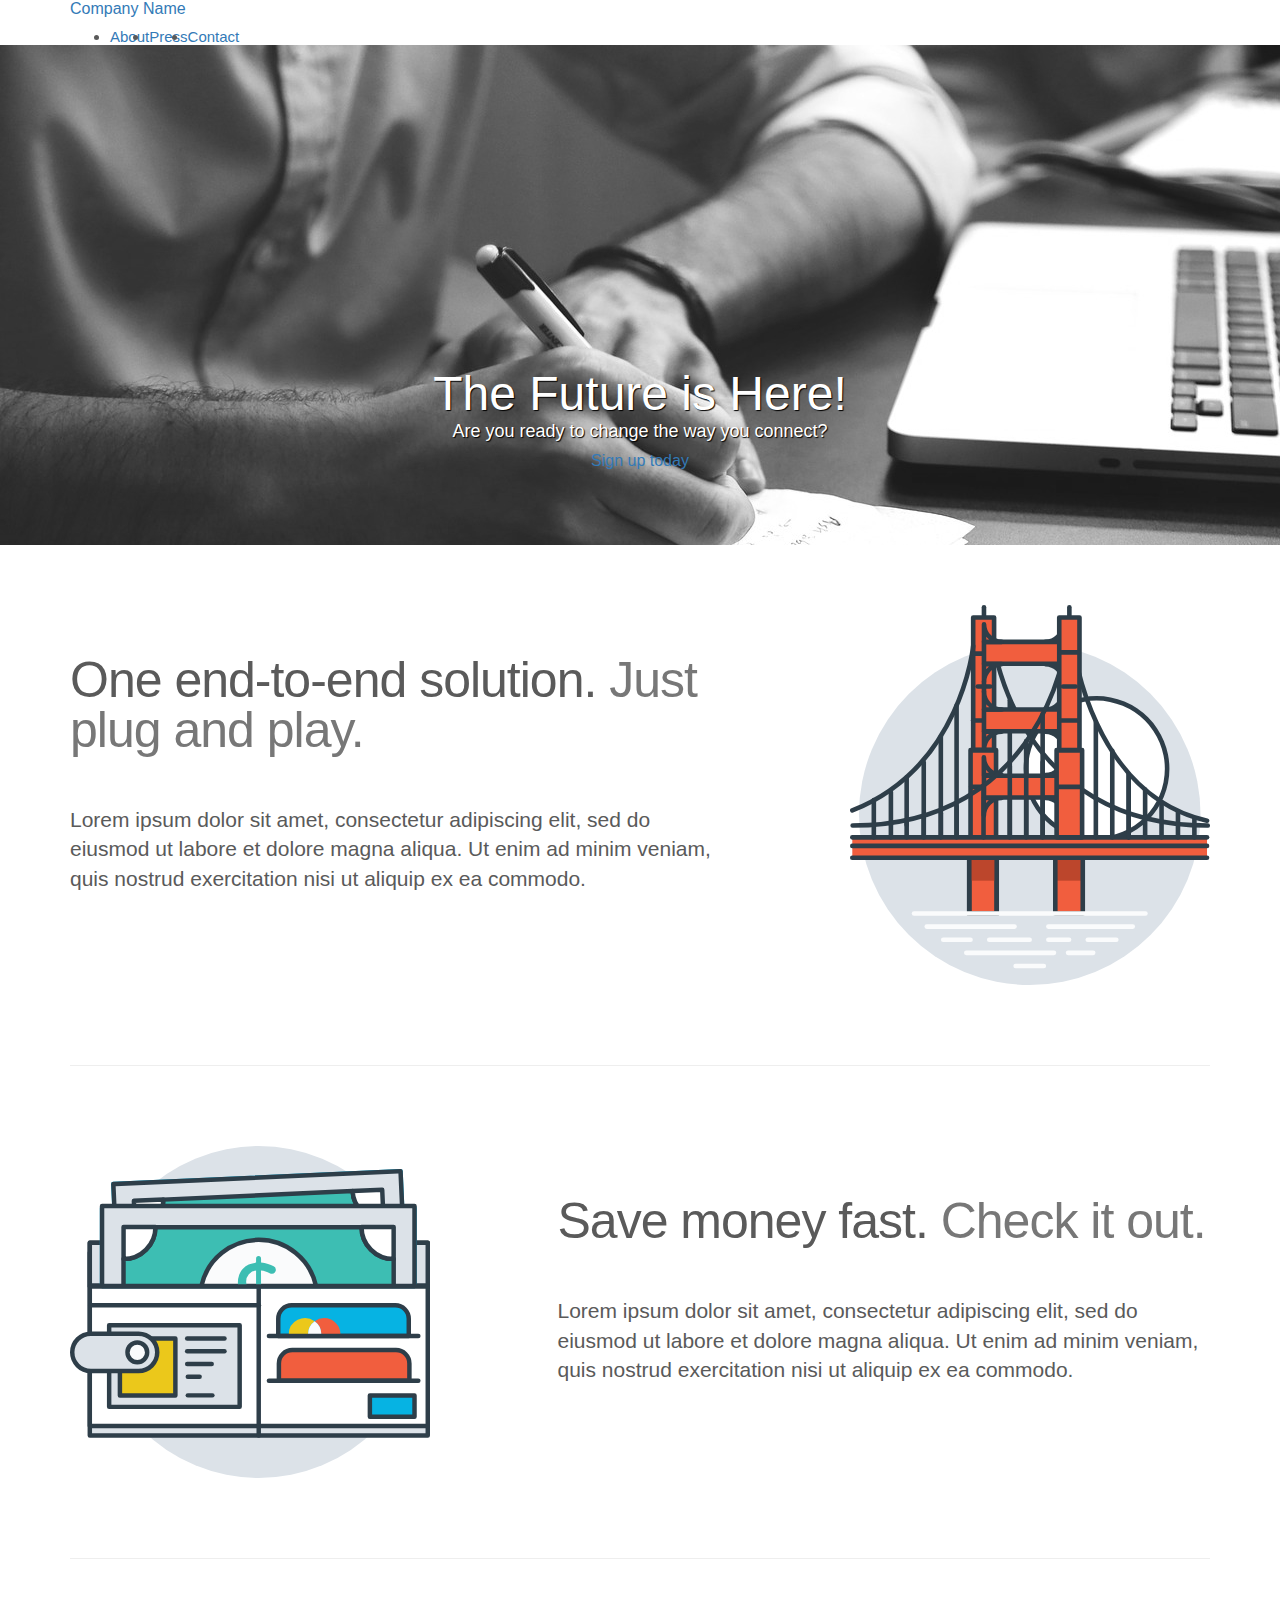
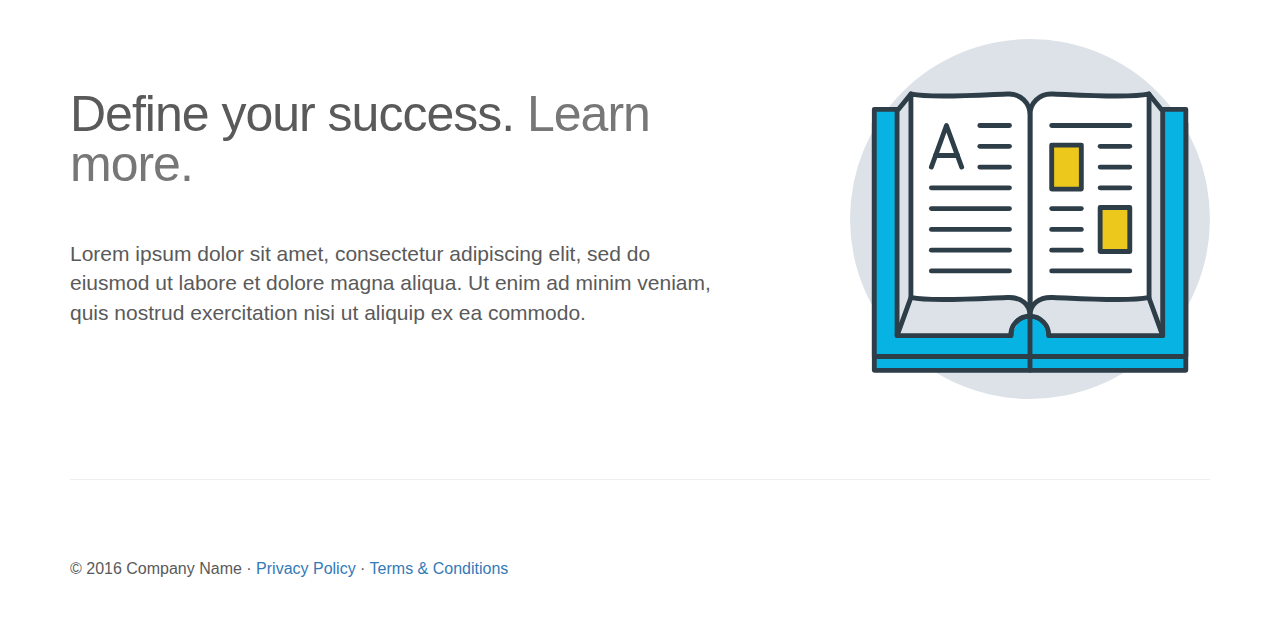
<file: index.html>
<!DOCTYPE html>
<html lang="en">
  <head>
    <meta charset="utf-8">
    <meta http-equiv="X-UA-Compatible" content="IE=edge">
    <meta name="viewport" content="width=device-width, initial-scale=1">
    <title>Div Soup Clean Up</title>
    <link href="css/bootstrap.min.css" rel="stylesheet">
    <link href="css/styles.css" rel="stylesheet">
    <meta name="udacity-grader" content="http://udacity.github.io/fend/lessons/L5/problem-set/09-div-soup-clean-up/tests.json">
  </head>
  <body>
    <div class="navbar-static-top">
      <div class="container">
          <a class="navbar-brand" href="#">Company Name</a>
          <nav>
            <ul class="nav navbar-nav navbar-right">
              <li><a href="#">About</a></li>
              <li><a href="#">Press</a></li>
              <li><a href="#">Contact</a></li>
            </ul>
          </nav>
      </div>
    </div>
    <div class="container hero">
      <div class="hero-image"></div>
      <div class="hero-text">
        <div class="headline">The Future is Here!</div>
        <p class="teaser">Are you ready to change the way you connect?</p>
        <a class="btn btn-lg btn-primary" href="#">Sign up today</a>
      </div>
    </div>
    <div class="container">
      <div class="row">
        <div class="col-md-7">
          <h2 class="featured-heading">One end-to-end solution. <span class="text-muted">Just plug and play.</span></h2>
          <p class="lead">Lorem ipsum dolor sit amet, consectetur adipiscing elit, sed do eiusmod ut labore et dolore magna aliqua. Ut enim ad minim veniam, quis nostrud exercitation nisi ut aliquip ex ea commodo.</p>
        </div>
        <div class="col-md-4 col-md-offset-1">
          <img class="featured-image img-responsive center-block" src="img/bridge.svg" alt="bridge">
        </div>
      </div>
      <hr class="divider">
      <div class="row">
        <div class="col-md-7 col-md-push-5">
          <h2 class="featured-heading">Save money fast. <span class="text-muted">Check it out.</span></h2>
          <p class="lead">Lorem ipsum dolor sit amet, consectetur adipiscing elit, sed do eiusmod ut labore et dolore magna aliqua. Ut enim ad minim veniam, quis nostrud exercitation nisi ut aliquip ex ea commodo.</p>
        </div>
        <div class="col-md-4 col-md-pull-7">
          <img class="featured-image img-responsive center-block" src="img/wallet.svg" alt="wallet">
        </div>
      </div>
      <hr class="divider">
      <div class="row">
        <div class="col-md-7">
          <h2 class="featured-heading">Define your success. <span class="text-muted">Learn more.</span></h2>
          <p class="lead">Lorem ipsum dolor sit amet, consectetur adipiscing elit, sed do eiusmod ut labore et dolore magna aliqua. Ut enim ad minim veniam, quis nostrud exercitation nisi ut aliquip ex ea commodo.</p>
        </div>
        <div class="col-md-4 col-md-offset-1">
          <img class="featured-image img-responsive center-block" src="img/book.svg" alt="book">
        </div>
      </div>
      <hr class="divider">
      <div>
        <p>&copy; 2016 Company Name &middot; <a href="#">Privacy Policy</a> &middot; <a href="#">Terms &amp; Conditions</a></p>
      </div>
    </div>
  </body>
</html>
</file>
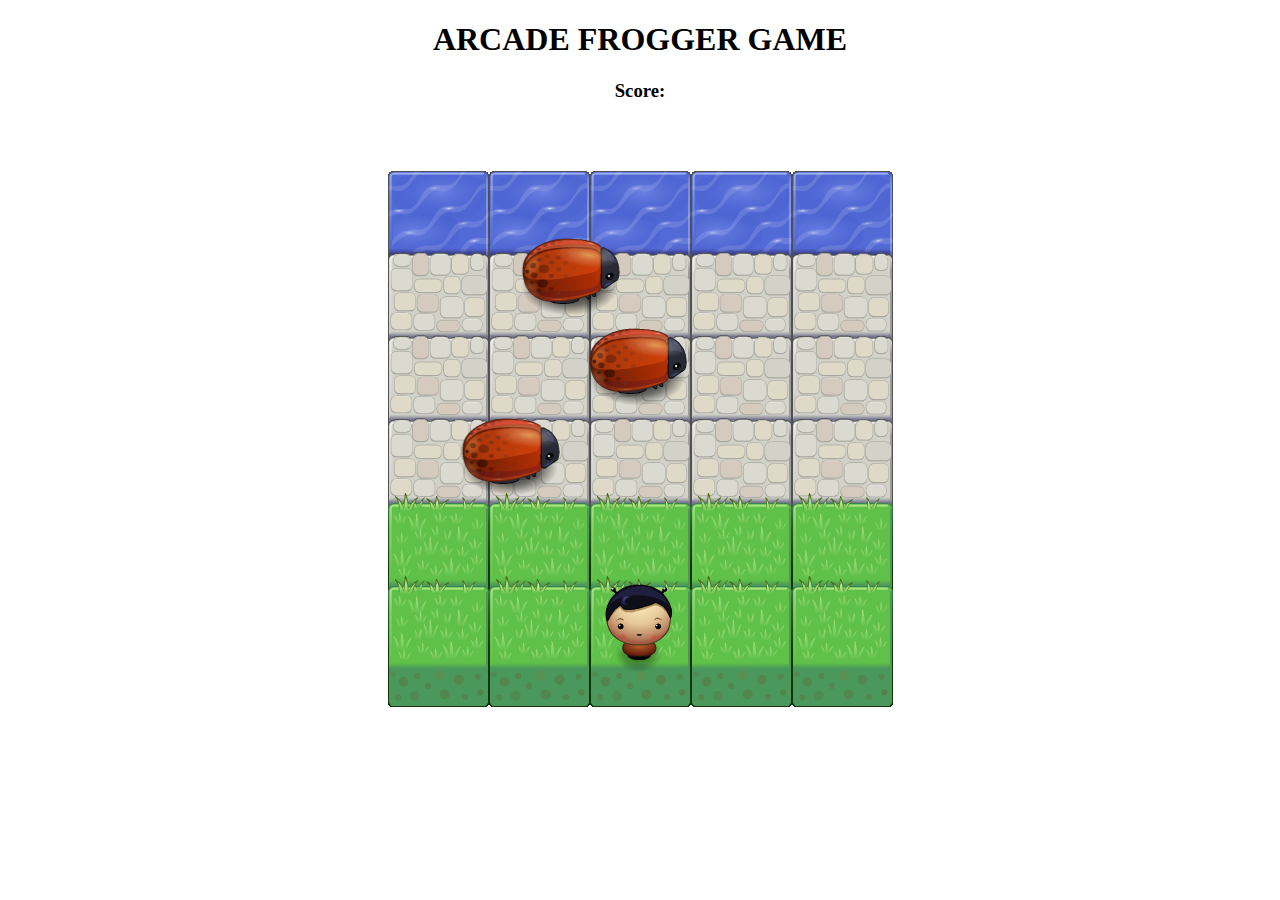
<file: Arcade Game/index.html>
<!DOCTYPE html>
<html>
<head>
    <meta charset="UTF-8">
    <title>Arcade Frogger Game </title>
    <link rel="stylesheet" href="css/style.css">
</head>
<body>
    <h1>ARCADE FROGGER GAME</h1>
    <h3>Score: <div id = "score"></div></h3>
    <script src="js/jquery-1.12.2.js"></script>
    <script src="js/resources.js"></script>
    <script src="js/app.js"></script>
    <script src="js/engine.js"></script>
</body>
</html>
</file>
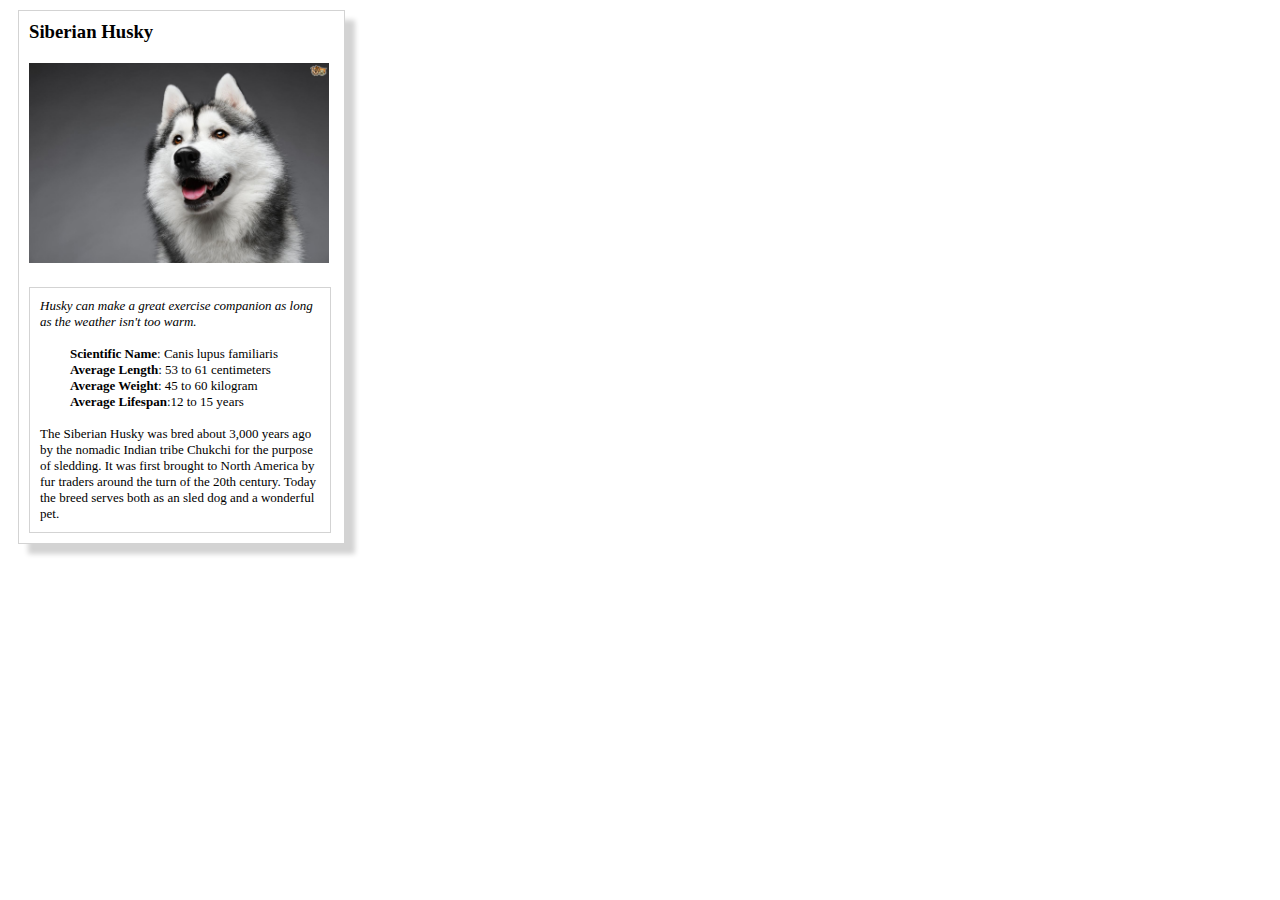
<file: card.html>
<!DOCTYPE html>
<html>
<head>
	<meta charset="utf-8">
	<title>Animal Trading Cards</title>
	<link href="styles.css" rel="stylesheet">
</head>
<body>
	<div class="main">
		<!-- your favorite animal's name goes here -->
		<h3 class="head">Siberian Husky</h3>
		<!-- your favorite animal's image goes here -->
		<img src="Husky.jpg" alt="dog" class="aimg">
		<div class="main1">
			<!-- your favorite animal's interesting fact goes here -->
			<p class="fact">Husky can make a great exercise companion as long as the weather isn't too warm.</p>
			<ul class="list">
				<!-- your favorite animal's list items go here -->
				<li class="items" list-style-type="none"><span class="items1">Scientific Name</span>: Canis lupus familiaris</li>
				<li class="items"><span class="items1">Average Length</span>: 53 to 61 centimeters</li>
				<li class="items"><span class="items1">Average Weight</span>: 45 to 60 kilogram</li>
				<li class="items"><span class="items1">Average Lifespan</span>:12 to 15 years</li>
			</ul>
			<!-- your favorite animal's description goes here -->
			<p class="desc">
				The Siberian Husky was bred about 3,000 years ago by the nomadic
				Indian tribe Chukchi for the purpose of sledding. It was first
				brought to North America by fur traders around the turn of the
				20th century. Today the breed serves both as an sled dog and a
				wonderful pet. </p>
		</div>
	</div>
</body>
</html>
</file>
<file: css/styles.css>
html, body {
    font-size: 16px;
    line-height: normal;
}

body {
    padding-bottom: 40px;
    color: #5a5a5a;
}
.navbar {
    margin-bottom: 0;
}
.navbar-nav > li {
    float: left;
    font-size: 15px;
}
.hero {
    position: relative;
    min-width: 100%;
    height: 500px;
    margin-bottom: 60px;
    padding: 0;
}
.hero-image {
    background: url("../img/write.jpg");
    background-size: cover;
    -webkit-filter: grayscale(1);
    filter: grayscale(1);
    width: 100%;
    height: 100%;
}
.hero-text {
    z-index: 10;
    position: absolute;
    left: 0;
    right: 0;
    bottom: 75px;
    text-align: center;
    color: #fff;
}
.hero-text .btn {
    margin-top: 20px;
}
.headline, .teaser {
    text-shadow: 1px 1px 1px #000;
}
.headline {
    font-size: 48px;
}
.teaser {
     font-size: 18px;
}
.carousel-inner > .item > img {
  position: absolute;
  top: 0;
  left: 0;
  min-width: 100%;
  height: 500px;
}
.featured-heading {
    font-size: 50px;
    font-weight: normal;
    line-height: 1;
    letter-spacing: -1px;
    margin: 1em 0;
}
.divider {
    margin: 80px 0;
}
@media (max-width: 991px) {
    .featured-image {
        padding: 2em 2em 0 2em;
        width: 80%;
    }
}

@media (max-width: 768px) {
    .hero {
        margin-bottom: 30px;
    }
    .featured-heading, .lead {
        padding: 0 20px;
    }
    .hero-text p {
    margin-bottom: 20px;
    font-size: 21px;
    line-height: 1.4;
    }
}
</file>
<file: Arcade Game/css/style.css>
body {
    text-align: center;
}
</file>
<file: styles.css>
.aimg
{
  width:300px;
  height:200px;
  margin:10px;
}
.main
{
  border:solid #d3d3d3 1px;
  margin:10px;
  width:325px;
  box-shadow: 10px 10px 5px #d3d3d3;

}
.desc
{
  width:280px;
  margin:10px;
  font-size:13px;

}
.fact
{
  width:280px;
  margin:10px;
  font-style:italic;
  font-size:13px;
}
.items
{

  font-size:13px;
}
.main1
{
   border:solid #D3D3D3 1px;
   height:200 px;
   width:300px;
   margin:10px;
}
.items1
{
  font-weight: bold;
  align:left;
}
body{
  font-family:cursive;
}
.head{
  margin:10px;
}
.list
{
  list-style-type: none;
  text-align:left;
}
</file>
